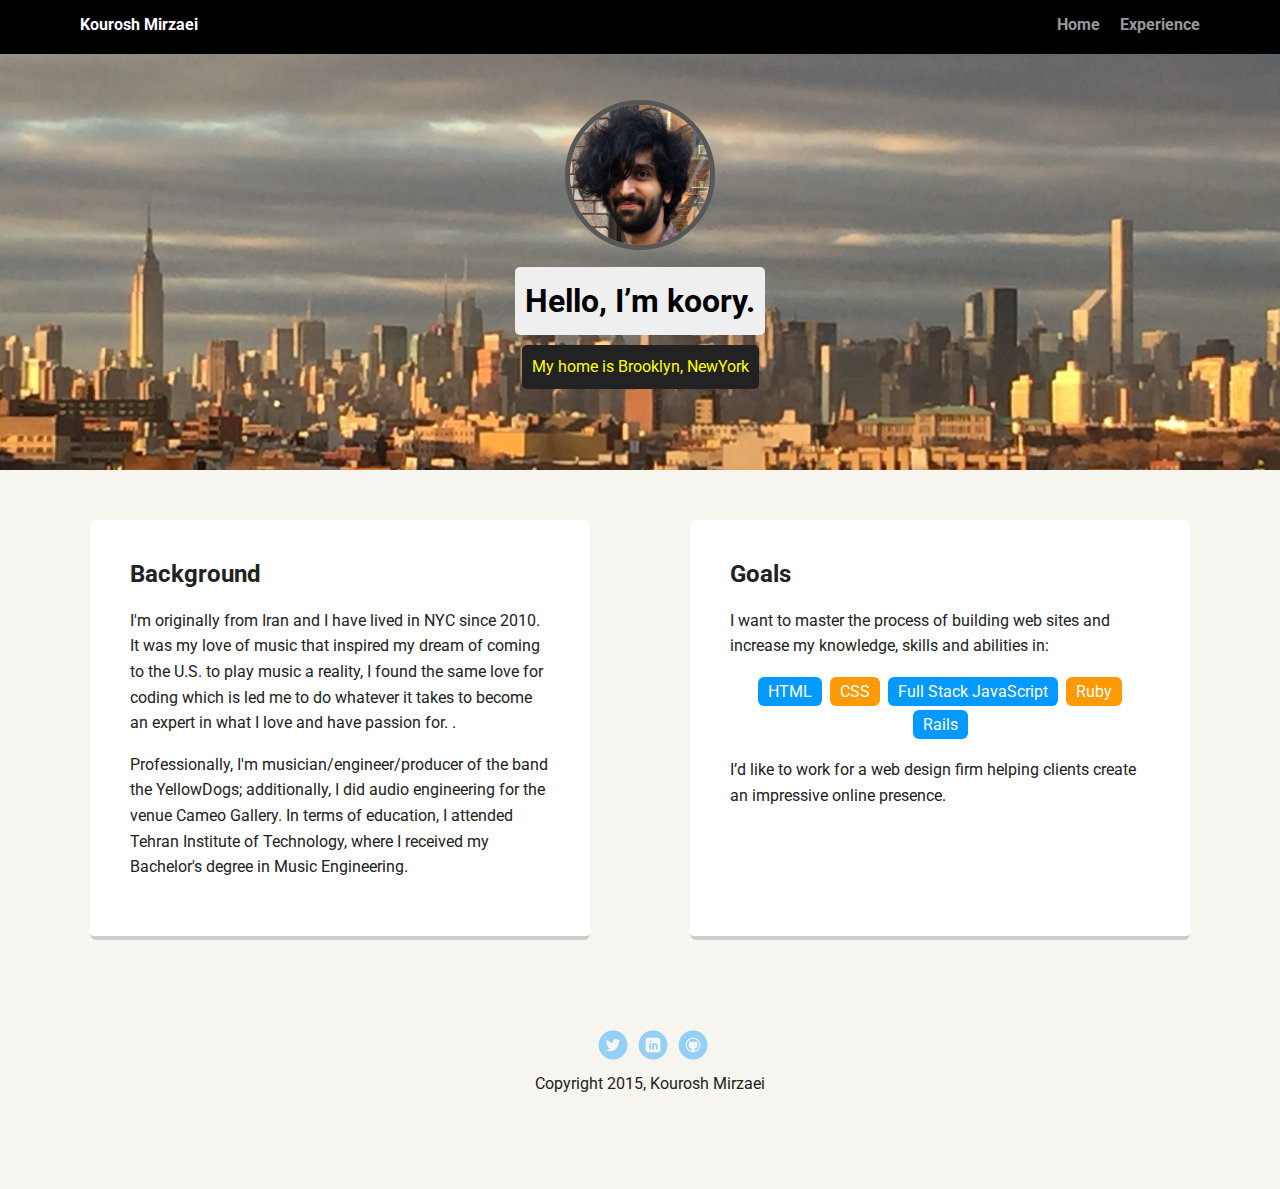
<file: index.html>
<!doctype html>
<html lang="en">
<head>
  <meta charset="utf-8">
  <title>Kourosh Mirzaei's Profile</title>
  <meta name="viewport" content="width=device-width, initial-scale=1.0">
  <link rel="stylesheet" href="styles.css">
  <link href="https://fonts.googleapis.com/css?family=Muli%7CRoboto:400,300,500,700,900" rel="stylesheet"></head>
  <body>

    <div class="main-nav">
        <ul class="nav">
          <li class="name">Kourosh Mirzaei</li>
          <li><a href="#">Home</a></li>
          <li><a href="Experience.html">Experience</a></li>
        </ul>
    </div>

    <header>
      <img src="images/koory.png" alt="Drawing of Jane Smith" class="profile-image">
      <h1 class="tag name">Hello, I’m koory.</h1>
      <p class="tag location">My home is Brooklyn, NewYork</p>
      
    </header>

    <main class="flex">
      <div class="card">
        <h2>Background</h2>
        <p>I'm originally from Iran and I have lived in NYC since 2010. It was my love of music that inspired my dream of coming to the U.S. to play music a reality, I found the same love for coding which is led me to do whatever it takes to become an expert in what I love and have passion for. .</p>
        <p>Professionally, I'm musician/engineer/producer of the band the YellowDogs; additionally, I did  audio engineering for the venue Cameo Gallery. In terms of education, I attended Tehran Institute of Technology, where I received my Bachelor's degree in Music Engineering.</p>
      </div> 

      <div class="card">
        <h2>Goals</h2>
        <p>I want to master the process of building web sites and increase my knowledge, skills and abilities in:</p>
        <ul class="skills">
          <li>HTML</li>
          <li>CSS</li>
          <li>Full Stack JavaScript</li>
          <li>Ruby</li>
          <li>Rails</li>
        </ul>
        <p>I’d like to work for a web design firm helping clients create an impressive online presence.</p>
      </div> 

    </main>
    <footer>
      <ul>
        <li><a href="https://twitter.com/koory_mirz" class="social twitter">Twitter</a></li>
        <li><a href="https://www.linkedin.com/in/kourosh-mirzaei-b43362111
" class="social linkedin">LinkedIn</a></li>
        <li><a href="https://github.com/K00ry" class="social github">Github</a></li>
      </ul>
      <p class="copyright">Copyright 2015, Kourosh Mirzaei</p>
    </footer>
  </body>
  </html>
</file>
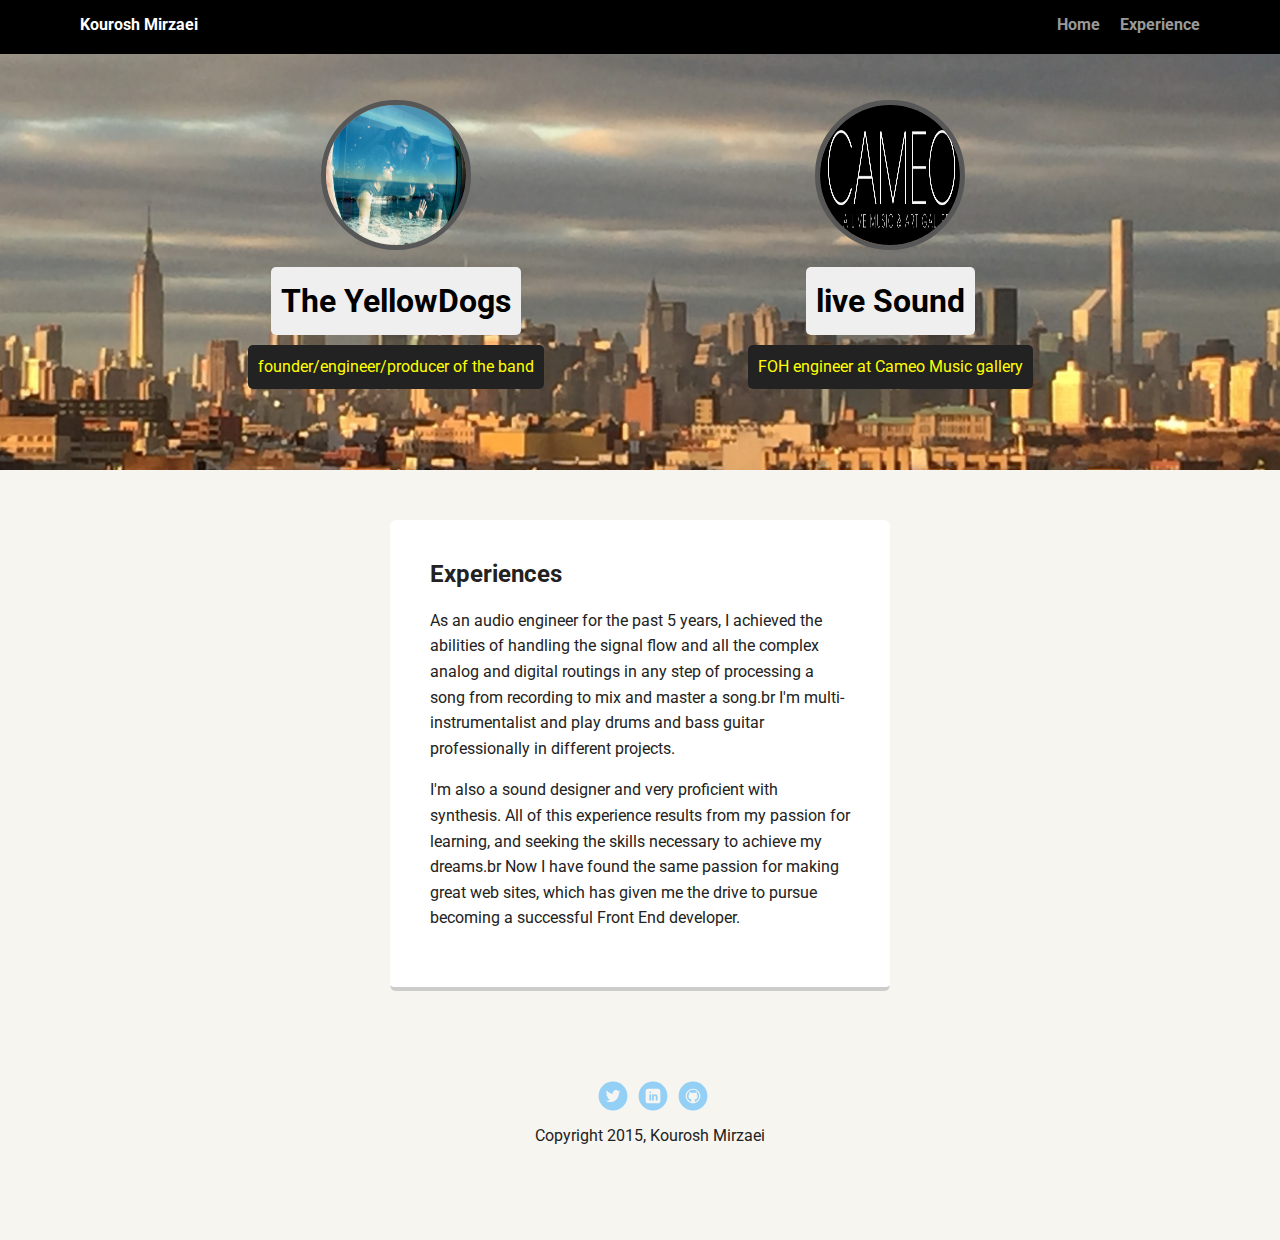
<file: Experience.html>
<!doctype html>
<html lang="en">
<head>
  <meta charset="utf-8">
  <title>Kourosh Mirzaei's Profile</title>
  <meta name="viewport" content="width=device-width, initial-scale=1.0">
  <link rel="stylesheet" href="styles.css">
  <link href="https://fonts.googleapis.com/css?family=Muli%7CRoboto:400,300,500,700,900" rel="stylesheet"></head>
  <body>

    <div class="main-nav">
        <ul class="nav">
          <li class="name">Kourosh Mirzaei</li>
          <li><a href="index.html">Home</a></li>
          <li><a href="#">Experience</a></li>
        </ul>
    </div>

    <header>
      <div class="aks">
      <img src="images/yellow.jpg" alt="Picture of Kourosh Mirzai" class="profile-image">
      <h1 class="tag name">The YellowDogs</h1>
      <p class="tag location">founder/engineer/producer of the band</p>
        </div>
        <div class="aks2">
       <img src="images/cameo.jpg" alt="Picture of Kourosh Mirzai" class="profile-image-2">
      <h1 class="tag name">live Sound</h1>
      <p class="tag location">FOH engineer at Cameo Music gallery</p>
      </div>
    </header>

    <main class="flex">
      <div class="card">
        <h2>Experiences</h2>
        <p>As an audio engineer for the past 5 years, I achieved the abilities of handling  the signal flow and all the complex analog and digital routings in any step of processing a song from recording to mix and master a song.br
        I'm multi-instrumentalist  and play drums and bass guitar professionally in different projects.</p>
        <p>I'm also a sound designer and very proficient with synthesis. All of this experience results from my passion for learning, and seeking the skills necessary to achieve my dreams.br
        Now I have found the same passion for making great web sites, which has given me the drive to pursue becoming a successful Front End developer.
        </p>
      </div> 

      

    </main>
    <footer>
      <ul>
        <li><a href="https://twitter.com/koory_mirz" class="social twitter">Twitter</a></li>
        <li><a href="https://www.linkedin.com/in/kourosh-mirzaei-b43362111
" class="social linkedin">LinkedIn</a></li>
        <li><a href="https://github.com/K00ry" class="social github">Github</a></li>
      </ul>
      <p class="copyright">Copyright 2015, Kourosh Mirzaei</p>
    </footer>
  </body>
  </html>
</file>
<file: styles.css>
/* Global Layout Set-up */
* { 
  box-sizing: border-box;
}
  
body {
  margin: 0;
  padding: 0;
  text-align: center;
  font-family: 'Roboto', sans-serif;
  color: #222;
  background: #f7f5f0;
}
/* Link Styles */

a {
  text-decoration: none;
  color: #999;
}
a:hover {
  color: #6633ff;
}

/* Section Styles */

.main-nav {
  width: 100%;
  background: black;
  min-height: 30px;
  padding: 10px;
  position: fixed;
  text-align: center;
}
.nav {
  display: flex;
  justify-content: space-around;
  font-weight: 700;
  list-style-type: none;
  margin: 0 auto;
  padding: 0;
}

.nav .name {
    display: block;
    margin-right: auto;
    color: white;
}
.nav li {
  padding: 5px 10px 10px 10px;
}
.nav a {
  transition: all .5s;
}
.nav a:hover {
  color: white
}

header {
  text-align: center;
  background: url('images/rooftop.jpg') no-repeat center ;
  background-size: cover;
  overflow: hidden;
  padding-top: 50px;
}
header {
  line-height: 1.5;
}
header .profile-image {
  margin-top: 50px;
  width: 150px;
  height: 150px;
  border-radius: 50%;
  border: 5px solid #575757;
  transition: all .5s;
}
header .profile-image-2 {
  margin-top: 50px;
  width: 150px;
  height: 150px;
  border-radius: 50%;
  border: 5px solid #575757;
  transition: all .5s;
}
header .profile-image:hover {
  transform: scale(1.2) rotate(5deg);
}

header .profile-image-2:hover {
  transform: scale(1.2) rotate(5deg);
}
.aks , .aks2 {

  display: inline-block;
  margin-right: 100px;
  margin-left: 100px;
  

}




.tag {
  background-color: #efefef;
  color: black;
  padding: 10px;
  border-radius: 5px;
  display: table;
  margin: 10px auto;
} 
.location {
  background-color: #222;
  color: yellow;
}
.card {
  margin: 30px;
  padding: 20px 40px 40px;
  max-width: 500px;
  text-align: left;
  background: #fff;
  border-bottom: 4px solid #ccc;
  border-radius: 6px;
  transition: all .5s;
}
.card:hover {
  border-color: red;
  transform: scale(1.2) ;
}

ul.skills {
  padding: 0;
  text-align: center;
}

.skills li {
  border-radius: 6px;
  display: inline-block;
  background: #ff9904;
  color: white;
  padding: 5px 10px;
  margin: 2px;
}

.skills li:nth-child(odd) {
  background: #0399ff;
}

footer {
  width: 100%;
  min-height: 30px;
  padding: 20px 0 40px 20px;
}

footer .copyright {
  top: -8px;
  font-size: .75em;
}

footer ul {
  list-style-type: none;
  margin: 0;
  padding: 0;
}

footer ul li {
  display: inline-block;
}

a.social {
  display: inline-block;
  text-indent: -9999px;
  margin-left: 5px;
  width: 30px;
  height: 30px;
  background-size: 30px 30px;
  opacity: .4;
  transition: all .5s;
}
a.twitter {
  background-image: url(images/twitter.svg);
}
a.linkedin {
  background-image: url(images/linkedin.svg);
}
a.github {
  background-image: url(images/github.svg);
}
a.social:hover {
  opacity: 1;
  transform: scale(1.2) ;
}
.clearfix {
  clear: both;
}

/* Styles for larger screens */
@media screen and (min-width: 720px) {
  
  .flex {
      display: -ms-flexbox;      /* TWEENER - IE 10 */
      display: flex; 
      max-width: 1200px;
      -ms-flex-pack: distribute;
      justify-content: space-around;
      margin: 0 auto;
  }

  header {
    min-height: 470px;
  }

  .nav {
    max-width: 1200px;
    padding: 0 30px;
  }


  main {
    padding-top: 20px;
  }

  main p {
    line-height: 1.6em;
  }

  footer {
    font-size: 1.3em;
    max-width: 1200px;
    margin: 40px auto;
  }

}
</file>
